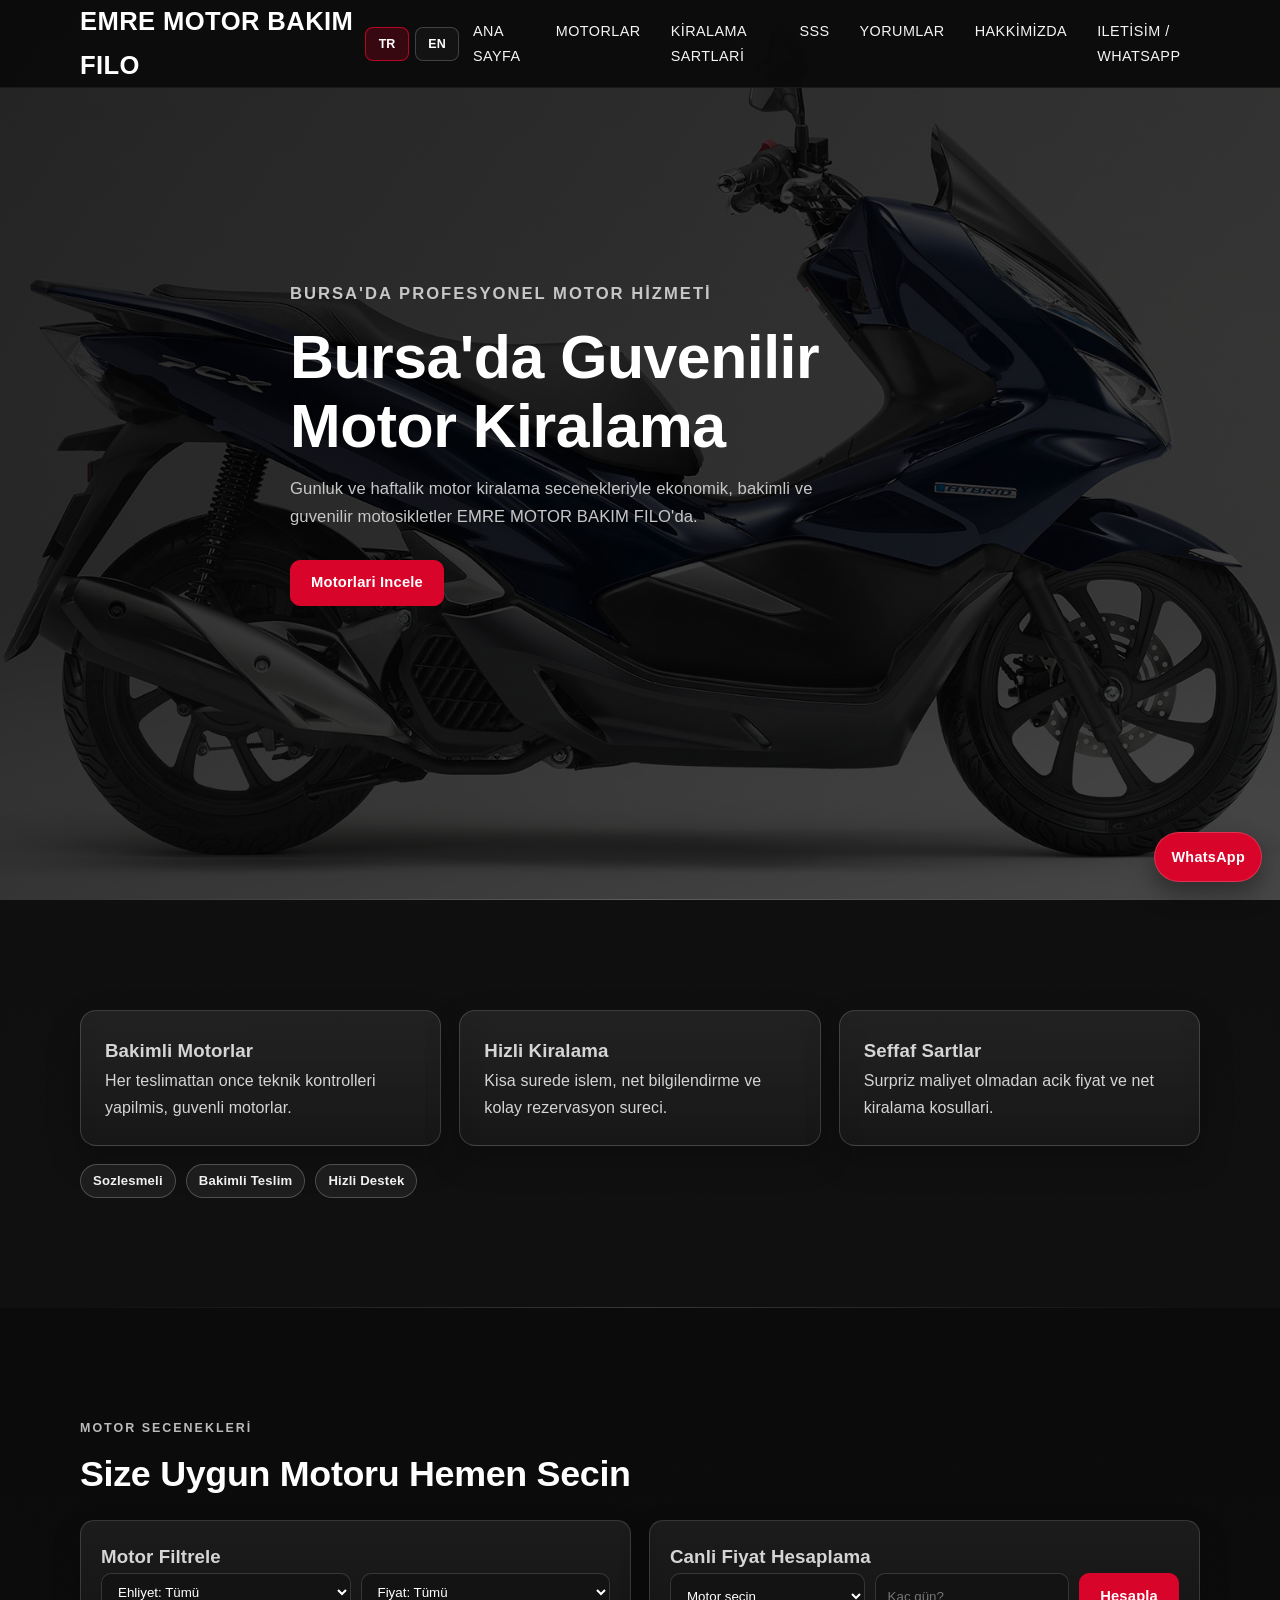
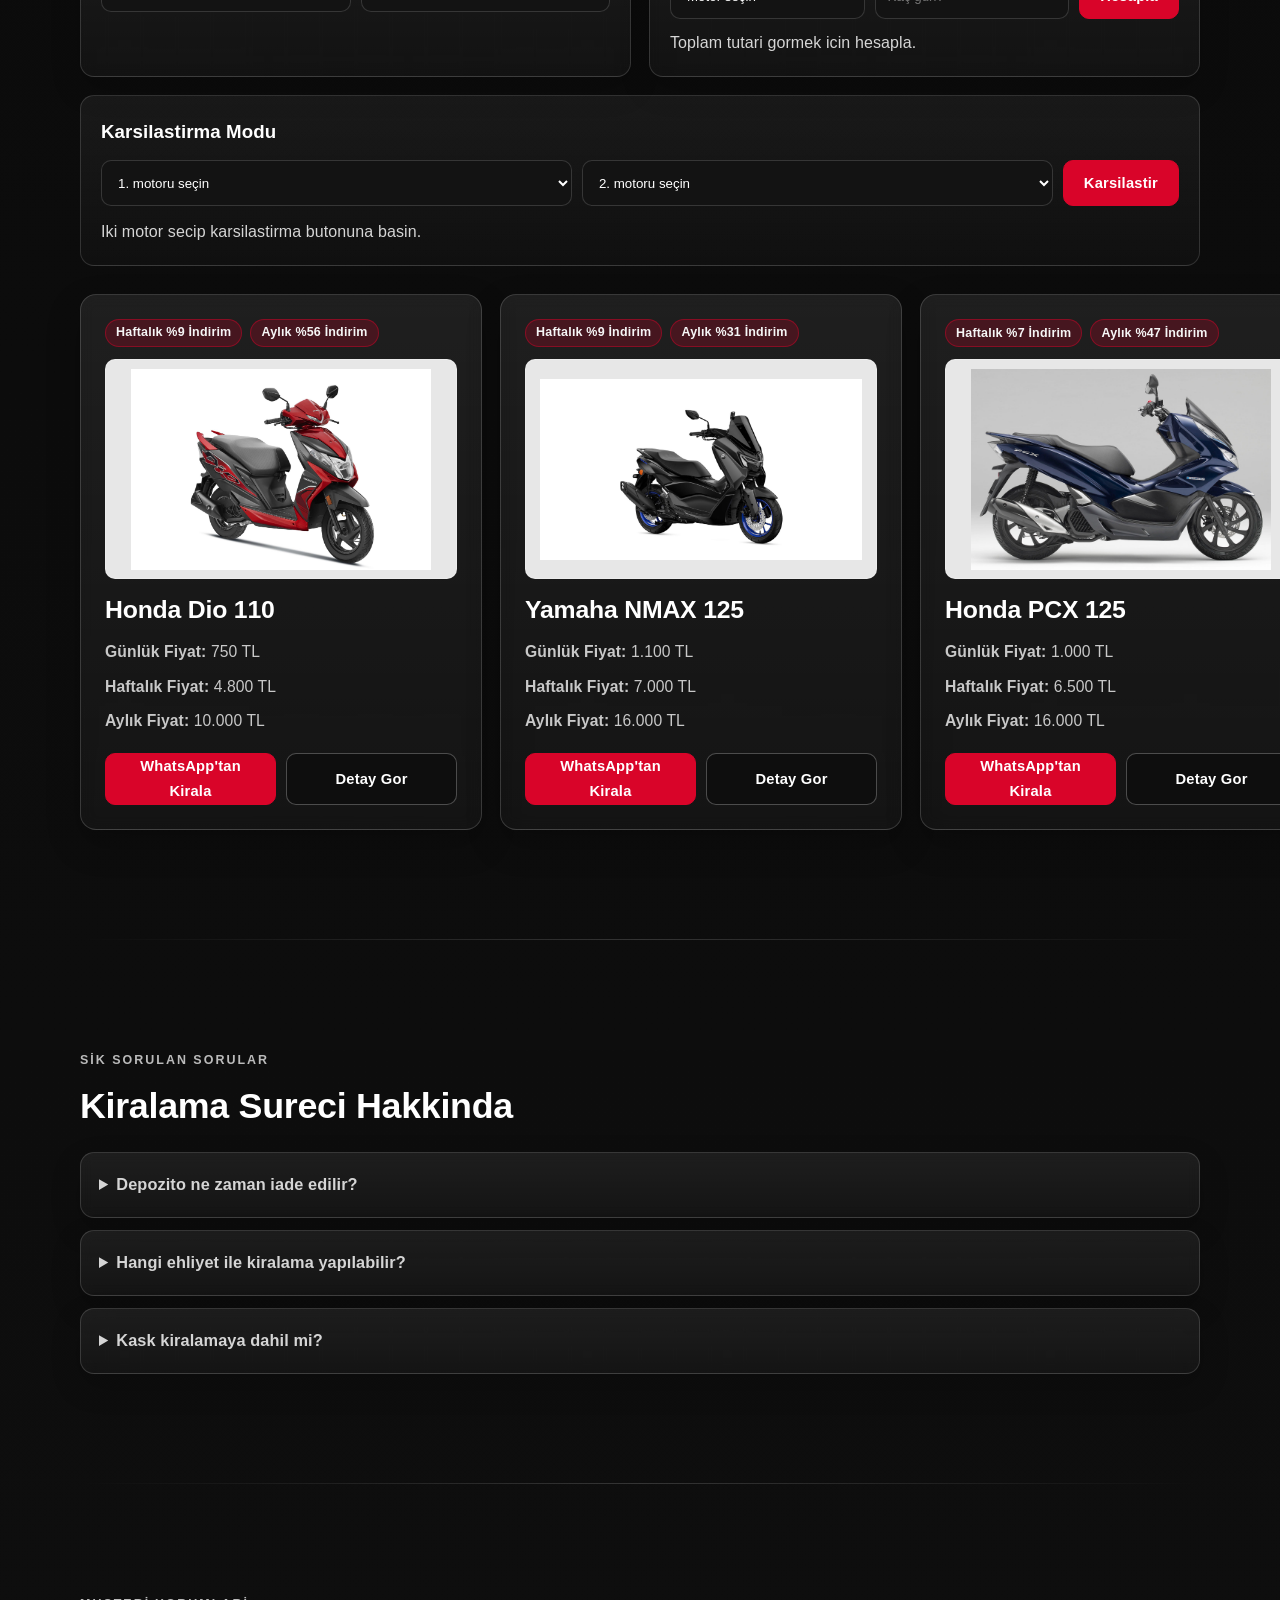
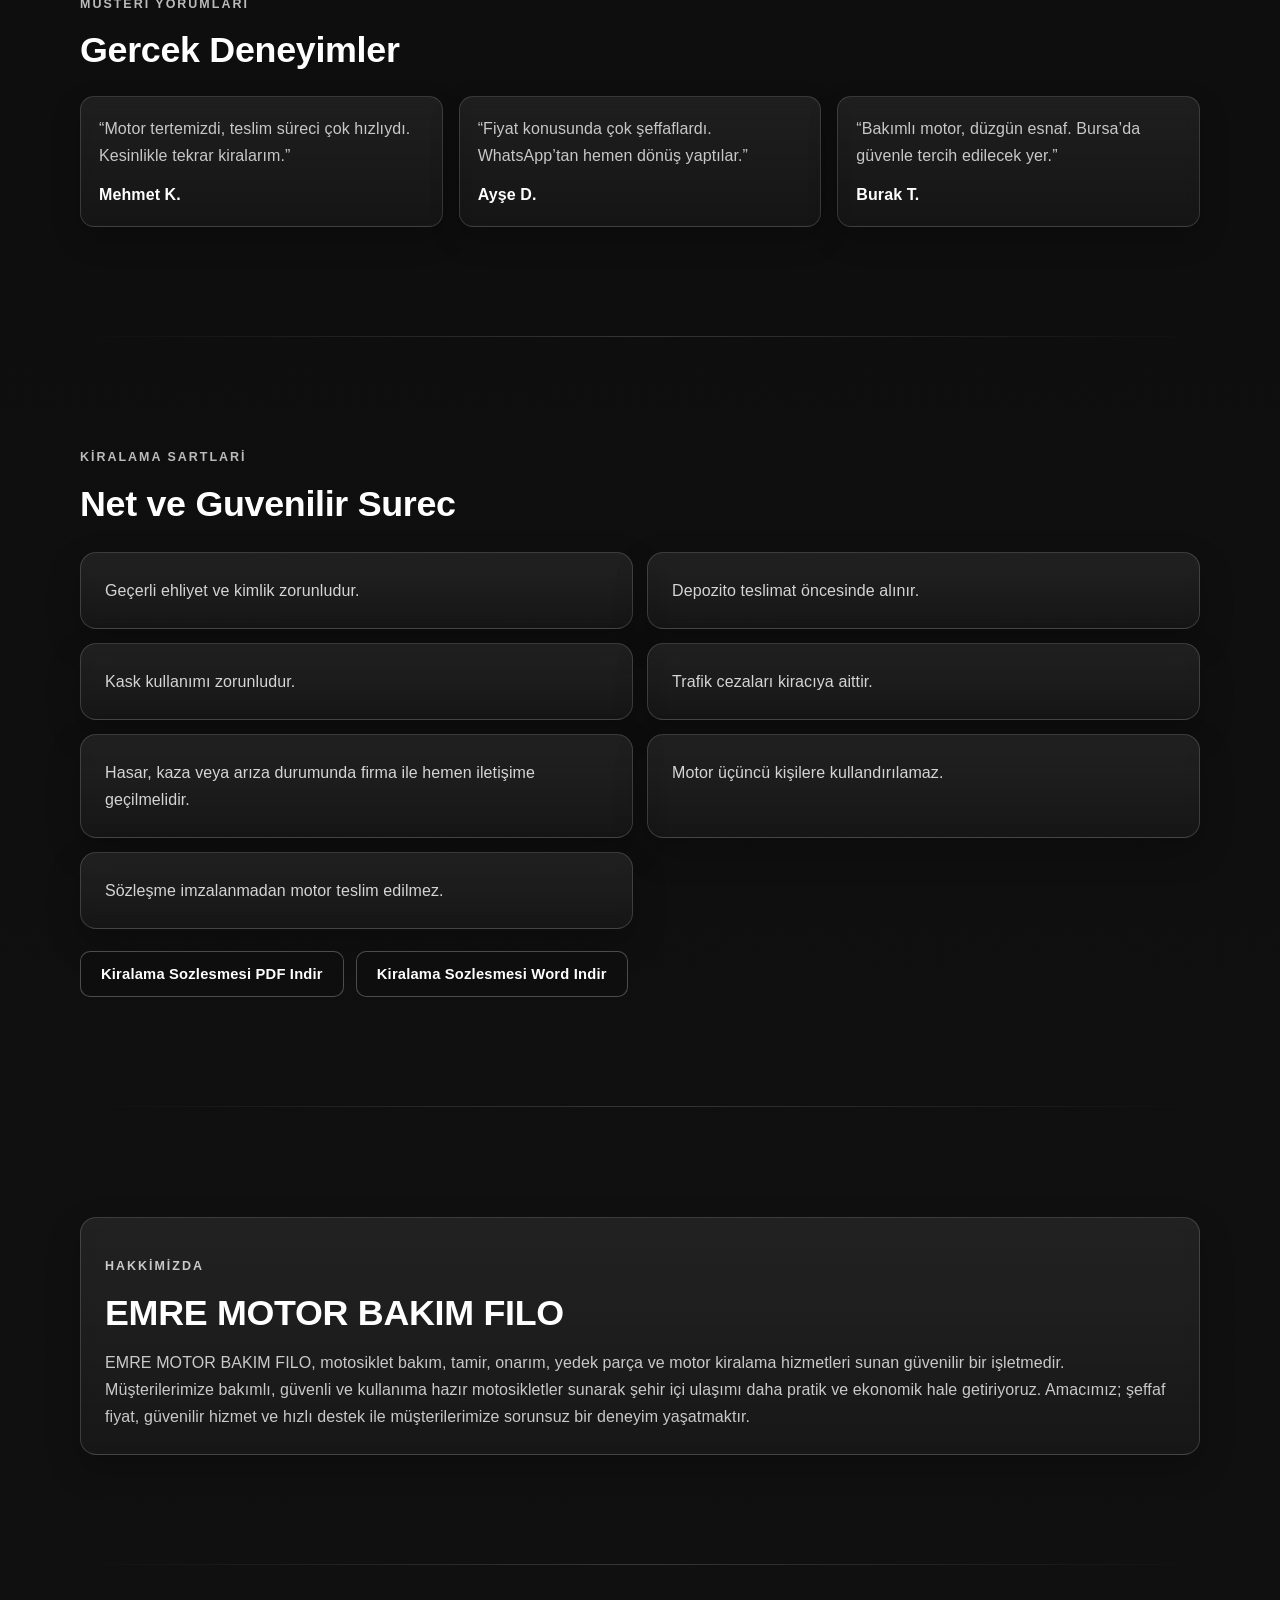
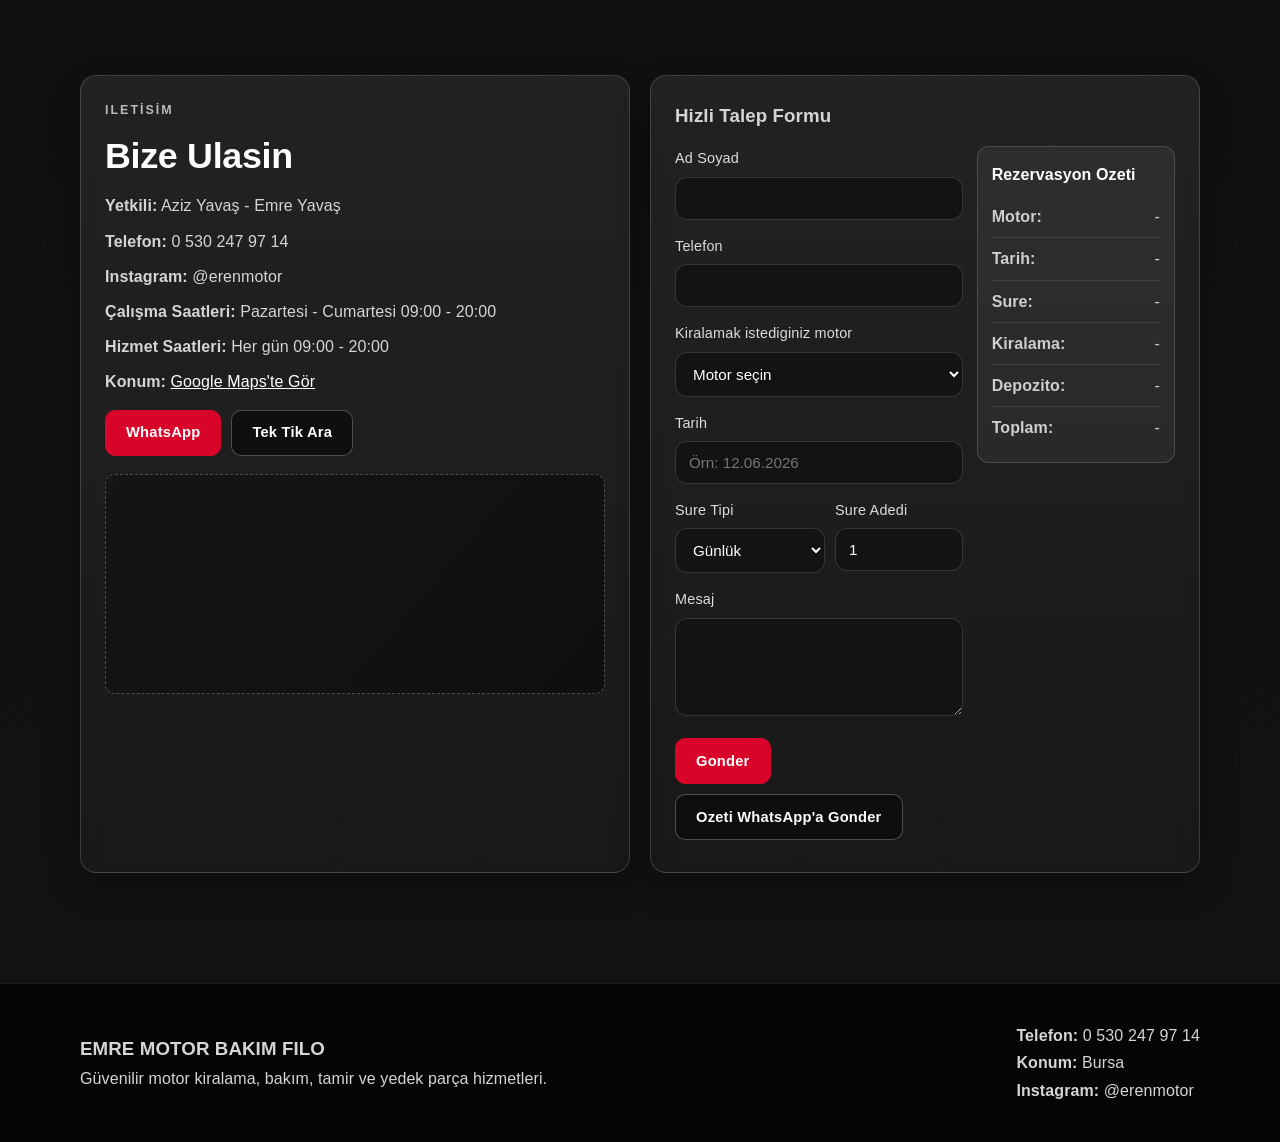
<file: index.html>
<!DOCTYPE html>
<html lang="tr">
  <head>
    <meta charset="UTF-8" />
    <meta name="viewport" content="width=device-width, initial-scale=1.0" />
    <meta
      name="description"
      content="EMRE MOTOR BAKIM FILO Bursa'da güvenilir motor kiralama, bakım, tamir ve yedek parça hizmetleri sunar."
    />
    <title>EMRE MOTOR BAKIM FILO – Güvenilir Motor Kiralama, Bakım ve Yedek Parça</title>
    <link rel="stylesheet" href="style.css" />
  </head>
  <body>
    <header class="header" id="top">
      <div class="container nav-wrap">
        <a href="#ana-sayfa" class="logo">EMRE <span>MOTOR BAKIM FILO</span></a>
        <div class="lang-switch">
          <button class="lang-btn active" data-lang="tr">TR</button>
          <button class="lang-btn" data-lang="en">EN</button>
        </div>
        <button class="menu-toggle" id="menuToggle" aria-label="Menüyü Aç/Kapat">
          <span></span><span></span><span></span>
        </button>
        <nav class="nav" id="navMenu">
          <a href="#ana-sayfa" data-i18n="nav_home">Ana Sayfa</a>
          <a href="#motorlar" data-i18n="nav_bikes">Motorlar</a>
          <a href="#sartlar" data-i18n="nav_terms">Kiralama Şartları</a>
          <a href="#sss" data-i18n="nav_faq">SSS</a>
          <a href="#yorumlar" data-i18n="nav_reviews">Yorumlar</a>
          <a href="#hakkimizda" data-i18n="nav_about">Hakkımızda</a>
          <a href="#iletisim" data-i18n="nav_contact">İletişim / WhatsApp</a>
        </nav>
      </div>
    </header>

    <main>
      <section class="hero section" id="ana-sayfa">
        <div class="hero-overlay"></div>
        <div class="container hero-content reveal">
          <p class="eyebrow" data-i18n="hero_eyebrow">Bursa'da Profesyonel Motor Hizmeti</p>
          <h1 data-i18n="hero_title">Bursa’da Güvenilir Motor Kiralama</h1>
          <p data-i18n="hero_text">
            Günlük ve haftalık motor kiralama seçenekleriyle ekonomik, bakımlı ve
            güvenilir motosikletler EMRE MOTOR BAKIM FILO’da.
          </p>
          <div class="hero-actions">
            <a href="#motorlar" class="btn btn-primary" data-i18n="hero_cta">Motorları İncele</a>
          </div>
        </div>
      </section>

      <section class="trust section">
        <div class="container trust-grid">
          <article class="trust-card reveal">
            <h3 data-i18n="trust_1_t">Bakımlı Motorlar</h3>
            <p data-i18n="trust_1_d">Her teslimattan önce teknik kontrolleri yapılmış, güvenli motorlar.</p>
          </article>
          <article class="trust-card reveal">
            <h3 data-i18n="trust_2_t">Hızlı Kiralama</h3>
            <p data-i18n="trust_2_d">Kısa sürede işlem, net bilgilendirme ve kolay rezervasyon süreci.</p>
          </article>
          <article class="trust-card reveal">
            <h3 data-i18n="trust_3_t">Şeffaf Şartlar</h3>
            <p data-i18n="trust_3_d">Sürpriz maliyet olmadan açık fiyat ve net kiralama koşulları.</p>
          </article>
        </div>
        <div class="container badges-row reveal">
          <span class="trust-badge" data-i18n="badge_1">Sözleşmeli</span>
          <span class="trust-badge" data-i18n="badge_2">Bakımlı Teslim</span>
          <span class="trust-badge" data-i18n="badge_3">Hızlı Destek</span>
        </div>
      </section>

      <section class="section" id="motorlar">
        <div class="container">
          <div class="section-head reveal">
            <p class="eyebrow" data-i18n="bikes_eyebrow">Motor Seçenekleri</p>
            <h2 data-i18n="bikes_title">Size Uygun Motoru Hemen Seçin</h2>
          </div>
          <div class="tools-grid reveal">
            <div class="tool-card">
              <h3 data-i18n="filter_title">Motor Filtrele</h3>
              <div class="filter-row">
                <select id="licenseFilter">
                  <option value="all">Ehliyet: Tümü</option>
                  <option value="A1">A1</option>
                  <option value="A2">A2</option>
                </select>
                <select id="priceFilter">
                  <option value="all">Fiyat: Tümü</option>
                  <option value="900">900 TL altı</option>
                  <option value="1000">1.000 TL altı</option>
                  <option value="1200">1.200 TL altı</option>
                </select>
              </div>
            </div>
            <div class="tool-card">
              <h3 data-i18n="calc_title">Canlı Fiyat Hesaplama</h3>
              <div class="calculator-grid">
                <select id="calcMotor">
                  <option value="">Motor seçin</option>
                  <option value="750" data-deposit="3000">Honda Dio 110</option>
                  <option value="1100" data-deposit="5000">Yamaha NMAX 125</option>
                  <option value="1000" data-deposit="5000">Honda PCX 125</option>
                </select>
                <input type="number" id="calcDays" min="1" placeholder="Kaç gün?" />
                <button class="btn btn-primary" id="calcBtn" data-i18n="calc_btn">Hesapla</button>
              </div>
              <p class="calc-result" id="calcResult" data-i18n="calc_hint">Toplam tutarı görmek için hesapla.</p>
            </div>
          </div>
          <div class="compare-box reveal">
            <h3 data-i18n="compare_title">Karşılaştırma Modu</h3>
            <div class="compare-controls">
              <select id="compareBikeA">
                <option value="">1. motoru seçin</option>
                <option value="Honda Dio 110">Honda Dio 110</option>
                <option value="Yamaha NMAX 125">Yamaha NMAX 125</option>
                <option value="Honda PCX 125">Honda PCX 125</option>
              </select>
              <select id="compareBikeB">
                <option value="">2. motoru seçin</option>
                <option value="Honda Dio 110">Honda Dio 110</option>
                <option value="Yamaha NMAX 125">Yamaha NMAX 125</option>
                <option value="Honda PCX 125">Honda PCX 125</option>
              </select>
              <button class="btn btn-primary" id="compareBtn" data-i18n="compare_btn">Karşılaştır</button>
            </div>
            <div class="compare-result" id="compareResult" data-i18n="compare_hint">
              İki motor seçip karşılaştırma butonuna basın.
            </div>
          </div>
          <div class="motor-grid">
            <article class="motor-card reveal" data-model="Honda Dio 110" data-price="750" data-license="A1 A2" data-deposit="3000">
              <div class="campaign-badges">
                <span class="badge">Haftalık %9 İndirim</span>
                <span class="badge">Aylık %56 İndirim</span>
              </div>
              <div class="img-placeholder">
                <img
                  src="./honda-dio-110.jpg"
                  alt="Honda Dio 110"
                  class="motor-image"
                />
              </div>
              <h3>Honda Dio 110</h3>
              <ul>
                <li><strong>Günlük Fiyat:</strong> 750 TL</li>
                <li><strong>Haftalık Fiyat:</strong> 4.800 TL</li>
                <li><strong>Aylık Fiyat:</strong> 10.000 TL</li>
              </ul>
              <div class="card-actions">
                <a href="#" class="btn btn-primary wa-btn" data-bike="Honda Dio 110" data-i18n="rent_btn">WhatsApp’tan Kirala</a>
                <a href="./detail.html?model=Honda%20Dio%20110" class="btn btn-outline" data-i18n="detail_btn">Detay Gör</a>
              </div>
            </article>

            <article class="motor-card reveal" data-model="Yamaha NMAX 125" data-price="1100" data-license="A1 A2" data-deposit="5000">
              <div class="campaign-badges">
                <span class="badge">Haftalık %9 İndirim</span>
                <span class="badge">Aylık %31 İndirim</span>
              </div>
              <div class="img-placeholder">
                <img
                  src="./yamaha-nmax-125.jpg"
                  alt="Yamaha NMAX 125"
                  class="motor-image"
                />
              </div>
              <h3>Yamaha NMAX 125</h3>
              <ul>
                <li><strong>Günlük Fiyat:</strong> 1.100 TL</li>
                <li><strong>Haftalık Fiyat:</strong> 7.000 TL</li>
                <li><strong>Aylık Fiyat:</strong> 16.000 TL</li>
              </ul>
              <div class="card-actions">
                <a href="#" class="btn btn-primary wa-btn" data-bike="Yamaha NMAX 125" data-i18n="rent_btn">WhatsApp’tan Kirala</a>
                <a href="./detail.html?model=Yamaha%20NMAX%20125" class="btn btn-outline" data-i18n="detail_btn">Detay Gör</a>
              </div>
            </article>

            <article class="motor-card reveal" data-model="Honda PCX 125" data-price="1000" data-license="A1 A2" data-deposit="5000">
              <div class="campaign-badges">
                <span class="badge">Haftalık %7 İndirim</span>
                <span class="badge">Aylık %47 İndirim</span>
              </div>
              <div class="img-placeholder">
                <img
                  src="./honda-pcx-125.jpg"
                  alt="Honda PCX 125"
                  class="motor-image"
                />
              </div>
              <h3>Honda PCX 125</h3>
              <ul>
                <li><strong>Günlük Fiyat:</strong> 1.000 TL</li>
                <li><strong>Haftalık Fiyat:</strong> 6.500 TL</li>
                <li><strong>Aylık Fiyat:</strong> 16.000 TL</li>
              </ul>
              <div class="card-actions">
                <a href="#" class="btn btn-primary wa-btn" data-bike="Honda PCX 125" data-i18n="rent_btn">WhatsApp’tan Kirala</a>
                <a href="./detail.html?model=Honda%20PCX%20125" class="btn btn-outline" data-i18n="detail_btn">Detay Gör</a>
              </div>
            </article>
          </div>
        </div>
      </section>

      <section class="section" id="sss">
        <div class="container">
          <div class="section-head reveal">
            <p class="eyebrow" data-i18n="faq_eyebrow">Sık Sorulan Sorular</p>
            <h2 data-i18n="faq_title">Kiralama Süreci Hakkında</h2>
          </div>
          <div class="faq-list reveal">
            <details class="faq-item">
              <summary>Depozito ne zaman iade edilir?</summary>
              <p>Motor sorunsuz teslim edildiğinde kontrol sonrası depozito aynı gün içinde iade edilir.</p>
            </details>
            <details class="faq-item">
              <summary>Hangi ehliyet ile kiralama yapılabilir?</summary>
              <p>Listelenen motorlar için A1 veya A2 ehliyet gereklidir.</p>
            </details>
            <details class="faq-item">
              <summary>Kask kiralamaya dahil mi?</summary>
              <p>Evet, güvenlik için kask kullanımı zorunludur ve teslimatta bilgilendirme yapılır.</p>
            </details>
          </div>
        </div>
      </section>

      <section class="section" id="yorumlar">
        <div class="container">
          <div class="section-head reveal">
            <p class="eyebrow" data-i18n="reviews_eyebrow">Müşteri Yorumları</p>
            <h2 data-i18n="reviews_title">Gerçek Deneyimler</h2>
          </div>
          <div class="review-grid">
            <article class="review-card reveal">
              <p>“Motor tertemizdi, teslim süreci çok hızlıydı. Kesinlikle tekrar kiralarım.”</p>
              <h4>Mehmet K.</h4>
            </article>
            <article class="review-card reveal">
              <p>“Fiyat konusunda çok şeffaflardı. WhatsApp’tan hemen dönüş yaptılar.”</p>
              <h4>Ayşe D.</h4>
            </article>
            <article class="review-card reveal">
              <p>“Bakımlı motor, düzgün esnaf. Bursa’da güvenle tercih edilecek yer.”</p>
              <h4>Burak T.</h4>
            </article>
          </div>
        </div>
      </section>

      <section class="section" id="sartlar">
        <div class="container">
          <div class="section-head reveal">
            <p class="eyebrow" data-i18n="terms_eyebrow">Kiralama Şartları</p>
            <h2 data-i18n="terms_title">Net ve Güvenilir Süreç</h2>
          </div>
          <div class="terms-grid">
            <article class="term-card reveal">Geçerli ehliyet ve kimlik zorunludur.</article>
            <article class="term-card reveal">Depozito teslimat öncesinde alınır.</article>
            <article class="term-card reveal">Kask kullanımı zorunludur.</article>
            <article class="term-card reveal">Trafik cezaları kiracıya aittir.</article>
            <article class="term-card reveal">
              Hasar, kaza veya arıza durumunda firma ile hemen iletişime geçilmelidir.
            </article>
            <article class="term-card reveal">Motor üçüncü kişilere kullandırılamaz.</article>
            <article class="term-card reveal">Sözleşme imzalanmadan motor teslim edilmez.</article>
          </div>
          <div class="download-actions reveal">
            <a
              href="./EREN_MOTOR_Kiralama_Sozlesmesi.pdf"
              download="EREN_MOTOR_Kiralama_Sozlesmesi.pdf"
              class="btn btn-outline"
              id="pdfDownloadBtn"
            >
              <span data-i18n="pdf_btn">Kiralama Sözleşmesi PDF İndir</span>
            </a>
            <a href="#" class="btn btn-outline" data-i18n="word_btn">Kiralama Sözleşmesi Word İndir</a>
          </div>
        </div>
      </section>

      <section class="section" id="hakkimizda">
        <div class="container about reveal">
          <div class="section-head">
            <p class="eyebrow" data-i18n="about_eyebrow">Hakkımızda</p>
            <h2>EMRE MOTOR BAKIM FILO</h2>
          </div>
          <p>
            EMRE MOTOR BAKIM FILO, motosiklet bakım, tamir, onarım, yedek parça ve motor kiralama
            hizmetleri sunan güvenilir bir işletmedir. Müşterilerimize bakımlı, güvenli
            ve kullanıma hazır motosikletler sunarak şehir içi ulaşımı daha pratik ve
            ekonomik hale getiriyoruz. Amacımız; şeffaf fiyat, güvenilir hizmet ve hızlı
            destek ile müşterilerimize sorunsuz bir deneyim yaşatmaktır.
          </p>
        </div>
      </section>

      <section class="section" id="iletisim">
        <div class="container contact-grid">
          <div class="contact-info reveal">
            <div class="section-head">
            <p class="eyebrow" data-i18n="contact_eyebrow">İletişim</p>
            <h2 data-i18n="contact_title">Bize Ulaşın</h2>
            </div>
            <ul>
              <li><strong>Yetkili:</strong> Aziz Yavaş - Emre Yavaş</li>
              <li><strong>Telefon:</strong> 0 530 247 97 14</li>
              <li><strong>Instagram:</strong> @erenmotor</li>
              <li><strong>Çalışma Saatleri:</strong> Pazartesi - Cumartesi 09:00 - 20:00</li>
              <li><strong>Hizmet Saatleri:</strong> Her gün 09:00 - 20:00</li>
              <li>
                <strong>Konum:</strong>
                <a
                  href="https://maps.app.goo.gl/Wn4B2doqCpdcBy166"
                  target="_blank"
                  rel="noopener noreferrer"
                  class="map-link"
                >
                  Google Maps'te Gör
                </a>
              </li>
            </ul>
            <div class="contact-actions">
              <a href="#" class="btn btn-primary wa-btn">WhatsApp</a>
              <a href="tel:+905302479714" class="btn btn-outline" data-i18n="call_btn">Tek Tık Ara</a>
            </div>
            <div class="map-placeholder">
              <iframe
                title="EMRE MOTOR BAKIM FILO Konum"
                src="https://maps.google.com/maps?q=Ba%C4%9Flarba%C5%9F%C4%B1%2C%20Elmap%C4%B1nar%20Sk.%2C%2016160%20Osmangazi%2FBursa%2C%20T%C3%BCrkiye&t=&z=17&ie=UTF8&iwloc=&output=embed"
                width="100%"
                height="100%"
                style="border: 0"
                loading="lazy"
                referrerpolicy="no-referrer-when-downgrade"
                allowfullscreen
              ></iframe>
            </div>
          </div>

          <form class="contact-form reveal" id="contactForm">
            <h3 data-i18n="form_title">Hızlı Talep Formu</h3>
            <div class="request-grid">
              <div>
                <label for="name" data-i18n="f_name">Ad Soyad</label>
                <input type="text" id="name" name="name" required />

                <label for="phone" data-i18n="f_phone">Telefon</label>
                <input type="tel" id="phone" name="phone" required />

                <label for="bike" data-i18n="f_bike">Kiralamak istediğiniz motor</label>
                <select id="bike" name="bike" required>
                  <option value="">Motor seçin</option>
                  <option value="Honda Dio 110">Honda Dio 110</option>
                  <option value="Yamaha NMAX 125">Yamaha NMAX 125</option>
                  <option value="Honda PCX 125">Honda PCX 125</option>
                </select>

                <label for="date" data-i18n="f_date">Tarih</label>
                <input type="text" id="date" name="date" placeholder="Örn: 12.06.2026" required />

                <div class="duration-row">
                  <div>
                    <label for="durationType" data-i18n="duration_type">Süre Tipi</label>
                    <select id="durationType" name="durationType" required>
                      <option value="daily">Günlük</option>
                      <option value="weekly">Haftalık</option>
                      <option value="monthly">Aylık</option>
                    </select>
                  </div>
                  <div>
                    <label for="durationCount" data-i18n="duration_count">Süre Adedi</label>
                    <input type="number" id="durationCount" name="durationCount" min="1" value="1" required />
                  </div>
                </div>

                <label for="message" data-i18n="f_message">Mesaj</label>
                <textarea id="message" name="message" rows="4" required></textarea>

                <div class="form-actions">
                  <button type="submit" class="btn btn-primary" data-i18n="send_btn">Gönder</button>
                  <button type="button" class="btn btn-outline" id="waSummaryBtn" data-i18n="wa_summary_btn">
                    Özeti WhatsApp'a Gönder
                  </button>
                </div>
              </div>
              <aside class="summary-card" id="summaryCard">
                <h4 data-i18n="summary_title">Rezervasyon Özeti</h4>
                <ul>
                  <li><strong data-i18n="summary_bike">Motor:</strong> <span id="sumBike">-</span></li>
                  <li><strong data-i18n="summary_date">Tarih:</strong> <span id="sumDate">-</span></li>
                  <li><strong data-i18n="summary_duration">Süre:</strong> <span id="sumDuration">-</span></li>
                  <li><strong data-i18n="summary_rental">Kiralama:</strong> <span id="sumRental">-</span></li>
                  <li><strong data-i18n="summary_deposit">Depozito:</strong> <span id="sumDeposit">-</span></li>
                  <li><strong data-i18n="summary_total">Toplam:</strong> <span id="sumTotal">-</span></li>
                </ul>
              </aside>
            </div>
            <p class="form-note" id="formNote"></p>
          </form>
        </div>
      </section>
    </main>

    <a
      href="#"
      class="floating-wa wa-btn"
      aria-label="WhatsApp ile iletişime geç"
    >
      <span data-i18n="wa_float">WhatsApp</span>
    </a>

    <footer class="footer">
      <div class="container footer-content">
        <div>
          <h3>EMRE MOTOR BAKIM FILO</h3>
          <p>Güvenilir motor kiralama, bakım, tamir ve yedek parça hizmetleri.</p>
        </div>
        <div>
          <p><strong>Telefon:</strong> 0 530 247 97 14</p>
          <p><strong>Konum:</strong> Bursa</p>
          <p><strong>Instagram:</strong> @erenmotor</p>
        </div>
      </div>
    </footer>

    <script src="script.js"></script>
  </body>
</html>
</file>
<file: style.css>
:root {
  --black: #0b0b0b;
  --dark-gray: #1a1a1a;
  --mid-gray: #2b2b2b;
  --light: #f5f5f5;
  --white: #ffffff;
  --red: #d90429;
  --red-hover: #ef233c;
  --shadow: 0 12px 30px rgba(0, 0, 0, 0.35);
  --space-xs: 8px;
  --space-sm: 14px;
  --space-md: 22px;
  --space-lg: 34px;
  --space-xl: 56px;
  --section-space-desktop: 110px;
  --section-space-mobile: 82px;
}

* {
  margin: 0;
  padding: 0;
  box-sizing: border-box;
}

html {
  scroll-behavior: smooth;
}

body {
  font-family: "Segoe UI", "Inter", Tahoma, Geneva, Verdana, sans-serif;
  background: linear-gradient(180deg, #090909, #121212);
  color: #d5d5d5;
  line-height: 1.7;
  letter-spacing: 0.1px;
}

.container {
  width: min(1120px, 92%);
  margin: 0 auto;
}

.section {
  position: relative;
  padding-block: var(--section-space-desktop);
}

.section::after {
  content: "";
  position: absolute;
  left: 50%;
  bottom: 0;
  width: min(1120px, 92%);
  height: 1px;
  transform: translateX(-50%);
  background: linear-gradient(
    90deg,
    rgba(255, 255, 255, 0),
    rgba(255, 255, 255, 0.16),
    rgba(255, 255, 255, 0)
  );
}

.section:last-of-type::after {
  display: none;
}

.eyebrow {
  color: #bbbbbb;
  text-transform: uppercase;
  letter-spacing: 2px;
  font-size: 0.78rem;
  margin-bottom: var(--space-sm);
  font-weight: 600;
}

.header {
  position: fixed;
  top: 0;
  width: 100%;
  z-index: 1000;
  background: rgba(11, 11, 11, 0.95);
  border-bottom: 1px solid rgba(255, 255, 255, 0.06);
  transition: box-shadow 0.3s ease, background 0.3s ease;
}

.header.scrolled {
  box-shadow: var(--shadow);
  background: rgba(11, 11, 11, 0.98);
}

.nav-wrap {
  min-height: 78px;
  display: flex;
  align-items: center;
  justify-content: space-between;
}

.lang-switch {
  display: flex;
  gap: 6px;
  margin-left: auto;
  margin-right: 14px;
}

.lang-btn {
  min-width: 44px;
  min-height: 34px;
  border-radius: 8px;
  border: 1px solid rgba(255, 255, 255, 0.2);
  background: rgba(20, 20, 20, 0.9);
  color: #fff;
  font-size: 0.78rem;
  font-weight: 700;
  cursor: pointer;
}

.lang-btn.active {
  border-color: rgba(217, 4, 41, 0.8);
  background: rgba(217, 4, 41, 0.22);
}

.logo {
  color: var(--white);
  font-size: 1.6rem;
  text-decoration: none;
  font-weight: 900;
  letter-spacing: 0.4px;
}

.logo span {
  color: var(--white);
}

.nav {
  display: flex;
  gap: 30px;
}

.nav a {
  text-decoration: none;
  color: var(--light);
  font-size: 0.9rem;
  font-weight: 500;
  letter-spacing: 0.45px;
  text-transform: uppercase;
  transition: color 0.25s ease;
}

.nav a:hover {
  color: #ffffff;
}

.menu-toggle {
  display: none;
  width: 42px;
  height: 42px;
  border: 1px solid rgba(255, 255, 255, 0.2);
  border-radius: 8px;
  background: transparent;
  cursor: pointer;
}

.menu-toggle span {
  display: block;
  width: 20px;
  height: 2px;
  background: var(--white);
  margin: 5px auto;
  transition: 0.25s ease;
}

.hero {
  position: relative;
  min-height: 100vh;
  display: flex;
  align-items: center;
  padding-top: 96px;
  background-image: url("./honda-pcx-125.jpg");
  background-size: cover;
  background-position: center center;
  background-repeat: no-repeat;
}

.hero-overlay {
  position: absolute;
  inset: 0;
  background: linear-gradient(
      120deg,
      rgba(0, 0, 0, 0.82),
      rgba(0, 0, 0, 0.72)
    );
}

.hero-content {
  position: relative;
  max-width: 700px;
  z-index: 2;
}

.hero h1 {
  font-size: clamp(2.2rem, 5vw, 3.8rem);
  margin-bottom: var(--space-sm);
  line-height: 1.14;
  letter-spacing: -0.5px;
  font-weight: 900;
  color: #ffffff;
}

.hero p {
  color: #c7c7c7;
  max-width: 60ch;
  font-size: 1.04rem;
}

.hero-actions {
  display: flex;
  flex-wrap: wrap;
  gap: 12px;
  margin-top: 28px;
}

.btn {
  display: inline-flex;
  align-items: center;
  justify-content: center;
  text-decoration: none;
  border: none;
  cursor: pointer;
  min-height: 46px;
  padding: 0 20px;
  border-radius: 10px;
  font-weight: 700;
  font-size: 0.92rem;
  letter-spacing: 0.2px;
  transition: transform 0.2s ease, background 0.25s ease, color 0.25s ease;
}

.btn:hover {
  transform: translateY(-2px);
}

.btn-primary {
  background: var(--red);
  color: var(--white);
  border: 1px solid var(--red);
}

.btn-primary:hover {
  background: var(--red-hover);
}

.btn-outline {
  background: rgba(15, 15, 15, 0.92);
  color: var(--white);
  border: 1px solid rgba(255, 255, 255, 0.26);
}

.btn-outline:hover {
  background: rgba(26, 26, 26, 0.98);
  border-color: rgba(255, 255, 255, 0.45);
  color: var(--white);
}

.trust {
  background: rgba(255, 255, 255, 0.02);
}

.trust-grid {
  display: grid;
  grid-template-columns: repeat(3, 1fr);
  gap: 18px;
}

.badges-row {
  margin-top: 18px;
  display: flex;
  gap: 10px;
  flex-wrap: wrap;
}

.trust-badge {
  display: inline-flex;
  align-items: center;
  min-height: 34px;
  padding: 0 12px;
  border-radius: 999px;
  border: 1px solid rgba(255, 255, 255, 0.22);
  background: rgba(255, 255, 255, 0.06);
  color: #f0f0f0;
  font-size: 0.82rem;
  font-weight: 700;
  letter-spacing: 0.2px;
}

.trust-card,
.motor-card,
.term-card,
.contact-form,
.contact-info,
.about {
  background: linear-gradient(180deg, rgba(255, 255, 255, 0.08), rgba(255, 255, 255, 0.03));
  border: 1px solid rgba(255, 255, 255, 0.16);
  border-radius: 16px;
  padding: 24px;
  backdrop-filter: blur(8px);
  -webkit-backdrop-filter: blur(8px);
  box-shadow: 0 14px 34px rgba(0, 0, 0, 0.22);
}

.section-head h2 {
  font-size: clamp(1.7rem, 2.8vw, 2.5rem);
  line-height: 1.2;
  letter-spacing: -0.3px;
  font-weight: 850;
  color: #ffffff;
}

.motor-grid {
  margin-top: 28px;
  display: grid;
  grid-template-columns: repeat(3, 1fr);
  gap: 18px;
}

.tools-grid {
  margin-top: 24px;
  display: grid;
  grid-template-columns: 1fr 1fr;
  gap: 18px;
}

.tool-card,
.faq-item,
.review-card {
  background: linear-gradient(180deg, rgba(255, 255, 255, 0.07), rgba(255, 255, 255, 0.03));
  border: 1px solid rgba(255, 255, 255, 0.15);
  border-radius: 14px;
  backdrop-filter: blur(7px);
  -webkit-backdrop-filter: blur(7px);
  box-shadow: 0 12px 30px rgba(0, 0, 0, 0.2);
}

.tool-card {
  padding: 20px;
}

.filter-row,
.calculator-grid,
.card-actions,
.contact-actions {
  display: flex;
  gap: 10px;
  flex-wrap: wrap;
}

.filter-row select,
.calculator-grid select,
.calculator-grid input,
.contact-form select {
  flex: 1;
  min-width: 150px;
  background: #131313;
  color: var(--white);
  border: 1px solid rgba(255, 255, 255, 0.15);
  border-radius: 10px;
  padding: 10px 12px;
}

.calc-result {
  margin-top: 10px;
  color: #d6d6d6;
}

.compare-box {
  margin-top: 18px;
  padding: 20px;
  border-radius: 14px;
  border: 1px solid rgba(255, 255, 255, 0.14);
  background: linear-gradient(180deg, rgba(255, 255, 255, 0.06), rgba(255, 255, 255, 0.02));
}

.compare-box h3 {
  margin-bottom: 12px;
  color: #fff;
}

.compare-controls {
  display: grid;
  grid-template-columns: 1fr 1fr auto;
  gap: 10px;
}

.compare-controls select {
  background: #131313;
  color: #fff;
  border: 1px solid rgba(255, 255, 255, 0.15);
  border-radius: 10px;
  padding: 10px 12px;
}

.compare-result {
  margin-top: 12px;
}

.compare-table {
  width: 100%;
  border-collapse: collapse;
  overflow: hidden;
  border-radius: 10px;
}

.compare-table th,
.compare-table td {
  padding: 10px 12px;
  border-bottom: 1px solid rgba(255, 255, 255, 0.12);
  text-align: left;
}

.compare-table th {
  color: #fff;
  font-weight: 700;
}

.compare-table td {
  color: #c9c9c9;
}

.motor-card {
  transition: transform 0.25s ease, border-color 0.25s ease, box-shadow 0.25s ease;
}

.campaign-badges {
  display: flex;
  flex-wrap: wrap;
  gap: 8px;
  margin-bottom: 12px;
}

.badge {
  display: inline-flex;
  align-items: center;
  min-height: 28px;
  padding: 0 10px;
  border-radius: 999px;
  font-size: 0.78rem;
  font-weight: 700;
  letter-spacing: 0.2px;
  color: #f6f6f6;
  background: rgba(217, 4, 41, 0.22);
  border: 1px solid rgba(217, 4, 41, 0.45);
}

.motor-card:hover {
  transform: translateY(-6px);
  border-color: rgba(255, 255, 255, 0.25);
  box-shadow: 0 20px 38px rgba(0, 0, 0, 0.3);
}

.img-placeholder {
  height: 220px;
  aspect-ratio: 16 / 10;
  display: grid;
  place-items: center;
  overflow: hidden;
  border-radius: 10px;
  margin-bottom: 16px;
  color: #8d8d8d;
  background: #e7e7e7;
  border: 1px solid rgba(255, 255, 255, 0.22);
}

.motor-image {
  width: 92%;
  height: 92%;
  object-fit: contain;
  object-position: center center;
  display: block;
}

.motor-card h3 {
  margin-bottom: var(--space-sm);
  font-size: 1.55rem;
  line-height: 1.2;
  letter-spacing: -0.2px;
  font-weight: 800;
  color: #ffffff;
}

.motor-card ul {
  list-style: none;
  margin-bottom: 18px;
}

.motor-card li {
  margin-bottom: 8px;
  color: #c8c8c8;
  font-size: 0.98rem;
}

.card-actions .btn {
  flex: 1;
  min-width: 140px;
  text-align: center;
}

.gallery-controls {
  margin-top: 10px;
  display: flex;
  gap: 10px;
}

.thumb-grid {
  margin-top: 10px;
  display: grid;
  grid-template-columns: repeat(3, 1fr);
  gap: 8px;
}

.thumb-item {
  border: 1px solid rgba(255, 255, 255, 0.2);
  border-radius: 8px;
  overflow: hidden;
  cursor: pointer;
  background: #1a1a1a;
}

.thumb-item.active {
  border-color: rgba(217, 4, 41, 0.85);
}

.thumb-item img {
  width: 100%;
  height: 70px;
  object-fit: cover;
  display: block;
}

.lightbox {
  position: fixed;
  inset: 0;
  z-index: 3000;
  background: rgba(0, 0, 0, 0.88);
  display: none;
  align-items: center;
  justify-content: center;
  padding: 16px;
}

.lightbox.open {
  display: flex;
}

.lightbox img {
  width: min(1100px, 95vw);
  max-height: 88vh;
  object-fit: contain;
  border-radius: 10px;
}

.lightbox-close {
  position: absolute;
  top: 14px;
  right: 16px;
  border: none;
  background: rgba(0, 0, 0, 0.45);
  color: #fff;
  font-size: 2rem;
  line-height: 1;
  width: 42px;
  height: 42px;
  border-radius: 50%;
  cursor: pointer;
}

.status {
  color: #64dd7a;
  font-weight: 700;
}

.terms-grid {
  margin-top: 26px;
  display: grid;
  grid-template-columns: repeat(2, 1fr);
  gap: 14px;
}

.download-actions {
  margin-top: 22px;
  display: flex;
  flex-wrap: wrap;
  gap: 12px;
}

.about p {
  margin-top: 14px;
  color: #c9c9c9;
}

.faq-list {
  margin-top: 24px;
  display: grid;
  gap: 12px;
}

.faq-item {
  padding: 18px 18px;
}

.faq-item summary {
  cursor: pointer;
  font-weight: 700;
  font-size: 1.02rem;
}

.faq-item p {
  margin-top: 8px;
  color: #c7c7c7;
}

.review-grid {
  margin-top: 24px;
  display: grid;
  grid-template-columns: repeat(3, 1fr);
  gap: 16px;
}

.review-card {
  padding: 18px;
}

.review-card p {
  color: #c8c8c8;
}

.review-card h4 {
  margin-top: 12px;
  color: #ffffff;
  font-weight: 700;
}

.contact-grid {
  display: grid;
  grid-template-columns: 1fr 1fr;
  gap: 20px;
}

.contact-info ul {
  list-style: none;
  margin: 14px 0;
}

.contact-info li {
  margin-bottom: 8px;
}

.map-link {
  color: #ffffff;
  text-decoration: underline;
}

.map-link:hover {
  color: #ffffff;
}

.map-placeholder {
  margin-top: 18px;
  height: 220px;
  border-radius: 10px;
  display: grid;
  place-items: center;
  color: #cfcfcf;
  border: 1px dashed rgba(255, 255, 255, 0.26);
  background: linear-gradient(130deg, #151515, #0f0f0f);
}

.map-placeholder iframe {
  border-radius: 10px;
}

.contact-form h3 {
  margin-bottom: 14px;
}

.contact-form label {
  display: block;
  font-size: 0.9rem;
  margin-bottom: 6px;
  color: #dddddd;
  letter-spacing: 0.2px;
}

.contact-form input,
.contact-form textarea,
.contact-form select {
  width: 100%;
  background: #131313;
  color: var(--white);
  border: 1px solid rgba(255, 255, 255, 0.15);
  border-radius: 12px;
  padding: 12px 13px;
  margin-bottom: 14px;
  font-size: 0.95rem;
}

.contact-form input:focus,
.contact-form textarea:focus {
  outline: none;
  border-color: rgba(217, 4, 41, 0.65);
}

.form-note {
  margin-top: 8px;
  font-size: 0.9rem;
}

.footer {
  background: #050505;
  border-top: 1px solid rgba(255, 255, 255, 0.09);
  padding: 38px 0;
}

.footer-content {
  display: flex;
  align-items: center;
  justify-content: space-between;
  gap: 18px;
}

.floating-wa {
  position: fixed;
  right: 18px;
  bottom: 18px;
  z-index: 2200;
  background: var(--red);
  color: #fff;
  text-decoration: none;
  font-weight: 800;
  font-size: 0.9rem;
  letter-spacing: 0.3px;
  padding: 12px 16px;
  border-radius: 999px;
  box-shadow: 0 12px 24px rgba(0, 0, 0, 0.35);
  border: 1px solid rgba(255, 255, 255, 0.18);
  transition: transform 0.2s ease, background 0.25s ease;
}

.floating-wa:hover {
  background: var(--red-hover);
  transform: translateY(-2px);
}


.reveal {
  opacity: 0;
  transform: translateY(18px);
  transition: opacity 0.6s ease, transform 0.6s ease;
}

.reveal.visible {
  opacity: 1;
  transform: translateY(0);
}

.request-grid {
  display: grid;
  grid-template-columns: 1.45fr 1fr;
  gap: 14px;
}

.duration-row {
  display: grid;
  grid-template-columns: 1fr 1fr;
  gap: 10px;
}

.form-actions {
  display: flex;
  gap: 10px;
  flex-wrap: wrap;
}

.summary-card {
  border: 1px solid rgba(255, 255, 255, 0.16);
  border-radius: 12px;
  background: rgba(255, 255, 255, 0.05);
  padding: 14px;
  height: fit-content;
}

.summary-card h4 {
  color: #fff;
  margin-bottom: 8px;
}

.summary-card ul {
  list-style: none;
}

.summary-card li {
  display: flex;
  justify-content: space-between;
  gap: 10px;
  padding: 7px 0;
  border-bottom: 1px solid rgba(255, 255, 255, 0.1);
  color: #cecece;
}

.summary-card li:last-child {
  border-bottom: none;
}

@media (max-width: 980px) {
  .lang-switch {
    margin-left: 0;
    margin-right: 10px;
  }

  .nav {
    position: absolute;
    top: 78px;
    left: 0;
    width: 100%;
    flex-direction: column;
    background: #0d0d0d;
    border-bottom: 1px solid rgba(255, 255, 255, 0.08);
    padding: 16px 4%;
    display: none;
  }

  .nav.open {
    display: flex;
  }

  .menu-toggle {
    display: block;
  }

  .trust-grid,
  .tools-grid,
  .motor-grid,
  .contact-grid,
  .review-grid {
    grid-template-columns: 1fr;
  }

  .terms-grid {
    grid-template-columns: 1fr;
  }

  .compare-controls {
    grid-template-columns: 1fr;
  }

  .thumb-grid {
    grid-template-columns: repeat(2, 1fr);
  }

  .footer-content {
    flex-direction: column;
    align-items: flex-start;
  }

  .request-grid,
  .duration-row {
    grid-template-columns: 1fr;
  }
}

@media (max-width: 600px) {
  .section {
    padding-block: var(--section-space-mobile);
  }

  .hero {
    min-height: 88vh;
  }

  .img-placeholder {
    height: 190px;
  }

  .floating-wa {
    right: 12px;
    bottom: 12px;
    padding: 11px 14px;
    font-size: 0.85rem;
  }
}
</file>
